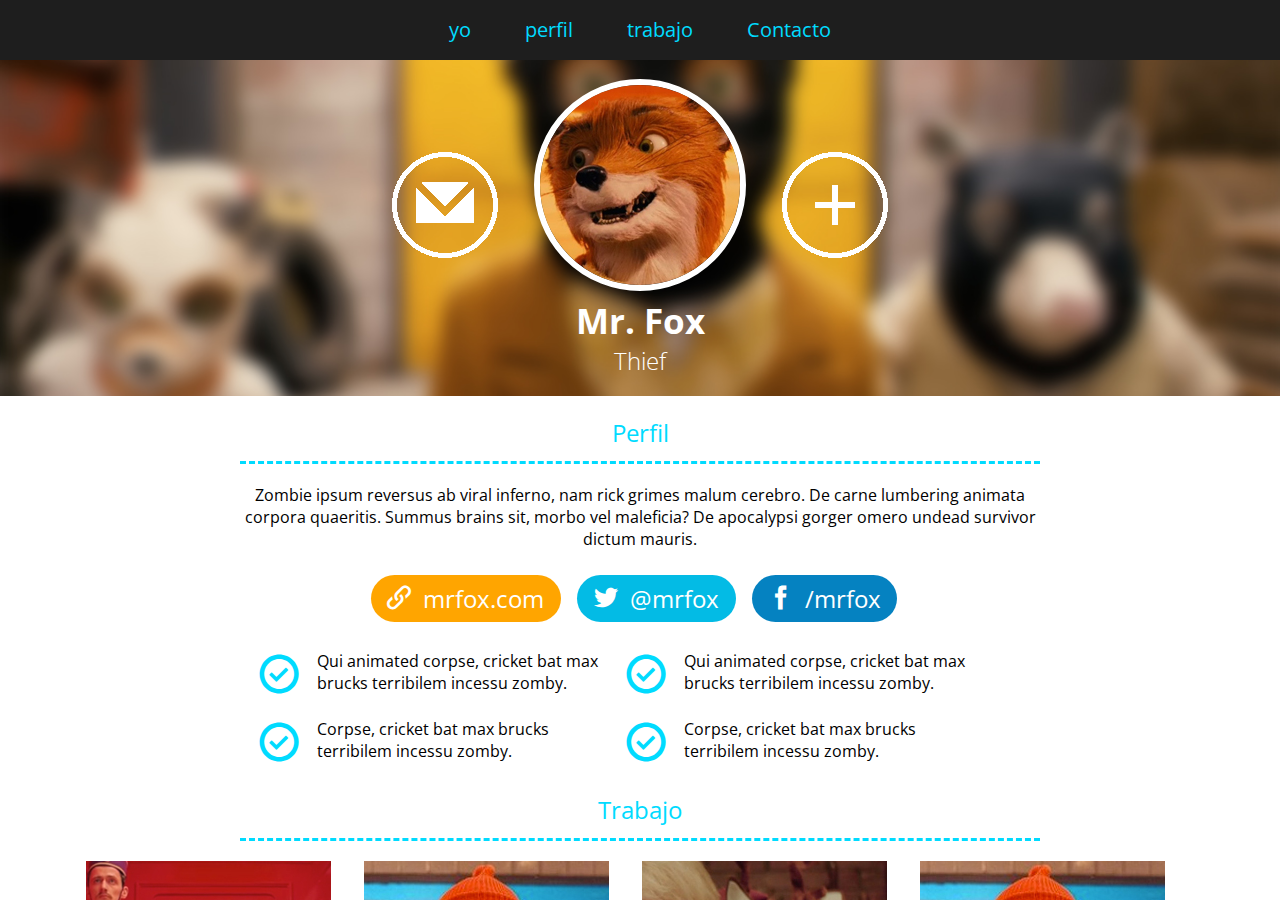
<file: index.html>
<!DOCTYPE html>
<html lang="es">
<head>
	<meta charset="UTF-8">
	<title>Prueba</title>
	<style>
		html{ margin: 0; padding: 0; width: 100%; height: 100%; overflow-x: hidden; overflow-y: scroll;}
		body{ margin: 0; padding: 0; width: 100%; height: 100%; overflow-y: hidden;}
		iframe{ width: 100%; height: 100%; border: none; margin,padding: 0; }
	</style>
</head>
<body>
	<iframe src="templates/portafolio.html" marginwidth='0' marginheight='0' frameborder='0' overflow-x='hidden'></iframe>
</body>
</html>
</file>
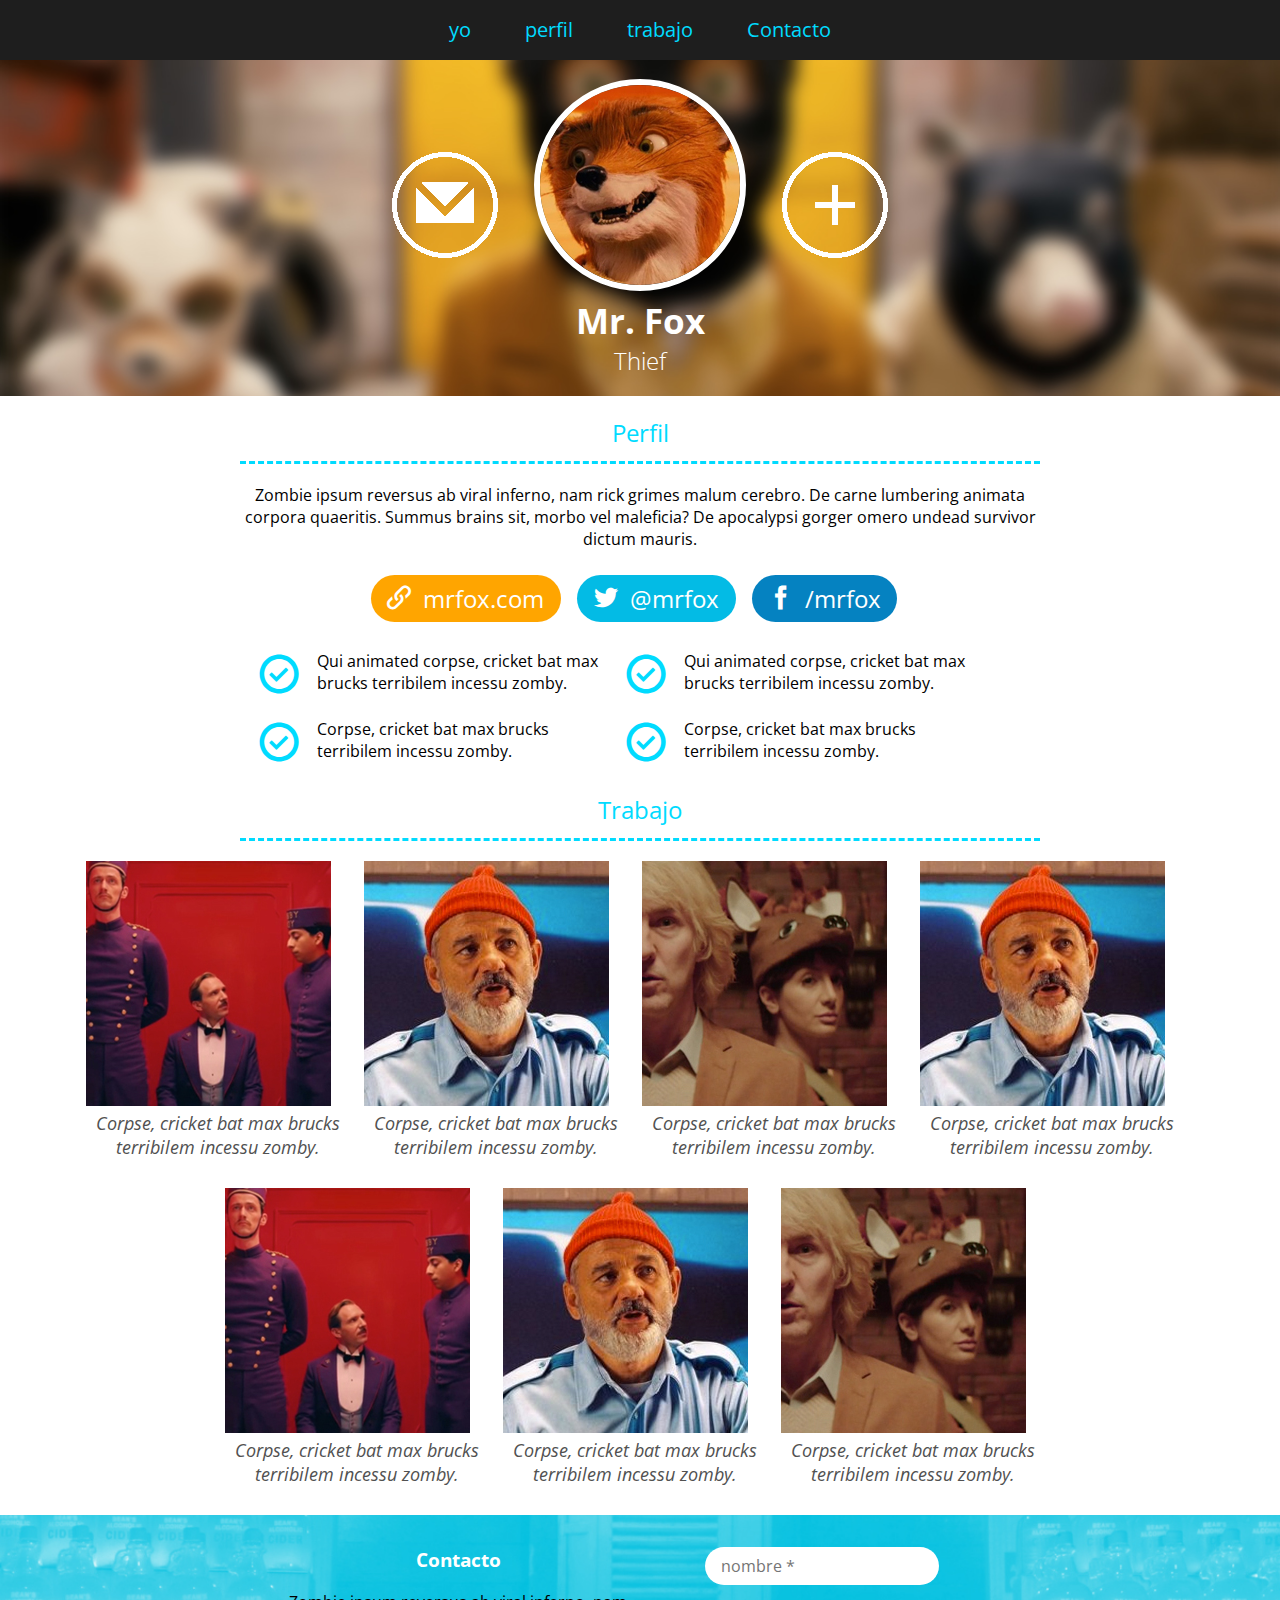
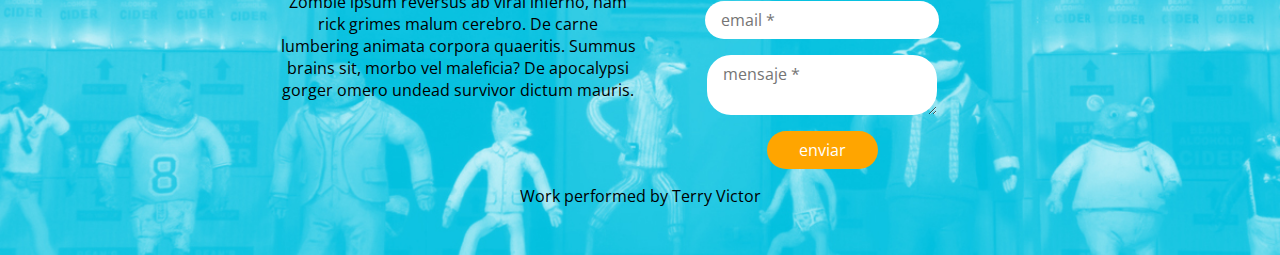
<file: templates/portafolio.html>
<!DOCTYPE html>
<html lang="es">
    <head>
        <title>Mi portafolio online</title>
        <meta charset="UTF-8" />
        <meta name="viewport" content="width=device-width; initial-scale=1.0; maximum-scale=1.0;" />
        <link rel="stylesheet" href="../static/css/normalize.css"/>
        <link rel="stylesheet" href="../static/css/estilos.css"/>
    </head>
    <body>
        <div id="yo"></div>
        <header class="Header">
            <nav class="MainMenu">
                <ul class="MainMenu-list">
                    <li class="MainMenu-item">
                        <a class="MainMenu-link" href="#yo">yo</a>
                    </li>
                    <li class="MainMenu-item">
                        <a class="MainMenu-link" href="#perfil">perfil</a>
                    </li>
                    <li class="MainMenu-item">
                        <a class="MainMenu-link" href="#trabajo">trabajo</a>
                    </li>
                    <li class="MainMenu-item">
                        <a class="MainMenu-link" href="#contacto">Contacto</a>
                    </li>
                </ul>
            </nav>

            <figure class="Header-imageContainer">
                <div "Header-imageContainer-Container">
                    <a href="#" class="Header-imageLink"><img src="../static/images/email.gif" /></a>
                    <img src="../static/images/avatar.jpg" alt="@LeonidasEsteban" class="Header-image"/>
                    <a href="#" class="Header-imageLink"><img src="../static/images/more.gif" /></a>
                </div>
                <figcaption class="Header-description">
                    <a href="#" class="Header-link">Mr. Fox</a>
                </figcaption>
                <p class="Header-name">Thief</p>
            </figure>
        </header>

        <div id="perfil"></div>
        <section class="Profile">
            <div class="u-containerDefault">
                <h2 class="Profile-title u-title">Perfil</h2>

                <p class="Profile-description">Zombie ipsum reversus ab viral inferno, nam rick grimes malum cerebro. De carne lumbering animata corpora quaeritis. Summus brains sit​​, morbo vel maleficia? De apocalypsi gorger omero undead survivor dictum mauris.</p>

                <a class="Profile-link web" href="#">mrfox.com</a>

                <a class="Profile-link twitter" href="#">@mrfox</a>

                <a class="Profile-link facebook" href="#">/mrfox</a>

                <ul class="Profile-list">
                    <li class="Profile-listItem">Qui animated corpse, cricket bat max brucks terribilem incessu zomby.</li>
                    <li class="Profile-listItem">Qui animated corpse, cricket bat max brucks terribilem incessu zomby.</li>
                    <li class="Profile-listItem">Corpse, cricket bat max brucks terribilem incessu zomby.</li>
                    <li class="Profile-listItem">Corpse, cricket bat max brucks terribilem incessu zomby.</li>
                </ul>
            </div>
        </section>

        <div id="trabajo"></div>
        <section class="Work">
            <div class="u-containerDefault">
                <h2 class="Work-title u-title">Trabajo</h2>
            </div>
            <article class="Work-item">
                <figure class="Work-imageContainer">
                    <a href="#" class="Work-imageContainer-container">
                        <img class="Work-imageDetail" src="../static/images/img-detail.png">
                        <img class="Work-image" src="../static/images/thumb3.jpg" alt="Mejorando.la"/>
                    </a>
                    <figcaption class="Work-description">Corpse, cricket bat max brucks terribilem incessu zomby.</figcaption>
                </figure>
            </article>
            <article class="Work-item">
                <figure class="Work-imageContainer">
                    <a href="#" class="Work-imageContainer-container">
                        <img class="Work-imageDetail" src="../static/images/img-detail.png">
                        <img class="Work-image" src="../static/images/thumb2.jpg" alt="Mejorando.la"/>
                    </a>
                    <figcaption class="Work-description">Corpse, cricket bat max brucks terribilem incessu zomby.</figcaption>
                </figure>
            </article>
            <article class="Work-item">
                <figure class="Work-imageContainer">
                    <a href="#" class="Work-imageContainer-container">
                        <img class="Work-imageDetail" src="../static/images/img-detail.png">
                        <img class="Work-image" src="../static/images/thumb1.jpg" alt="Mejorando.la"/>
                    </a>
                    <figcaption class="Work-description">Corpse, cricket bat max brucks terribilem incessu zomby.</figcaption>
                </figure>
            </article>
            <article class="Work-item">
                <figure class="Work-imageContainer">
                    <a href="#" class="Work-imageContainer-container">
                        <img class="Work-imageDetail" src="../static/images/img-detail.png">
                        <img class="Work-image" src="../static/images/thumb2.jpg" alt="Mejorando.la"/>
                    </a>
                    <figcaption class="Work-description">Corpse, cricket bat max brucks terribilem incessu zomby.</figcaption>
                </figure>
            </article>
            <article class="Work-item">
                <figure class="Work-imageContainer">
                    <a href="#" class="Work-imageContainer-container">
                        <img class="Work-imageDetail" src="../static/images/img-detail.png">
                        <img class="Work-image" src="../static/images/thumb3.jpg" alt="Mejorando.la"/>
                    </a>
                    <figcaption class="Work-description">Corpse, cricket bat max brucks terribilem incessu zomby.</figcaption>
                </figure>
            </article>
            <article class="Work-item">
                <figure class="Work-imageContainer">
                    <a href="#" class="Work-imageContainer-container">
                        <img class="Work-imageDetail" src="../static/images/img-detail.png">
                        <img class="Work-image" src="../static/images/thumb2.jpg" alt="Mejorando.la"/>
                    </a>
                    <figcaption class="Work-description">Corpse, cricket bat max brucks terribilem incessu zomby.</figcaption>
                </figure>
            </article>
            <article class="Work-item">
                <figure class="Work-imageContainer">
                    <a href="#" class="Work-imageContainer-container">
                        <img class="Work-imageDetail" src="../static/images/img-detail.png">
                        <img class="Work-image" src="../static/images/thumb1.jpg" alt="Mejorando.la"/>
                    </a>
                    <figcaption class="Work-description">Corpse, cricket bat max brucks terribilem incessu zomby.</figcaption>
                </figure>
            </article>
        </section>
        <div id="contacto"></div>
        <footer class="Footer">
            <div class="Footer-container">
                <div class="Footer-left">
                    <h3 class="Footer-title">Contacto</h3>
                    <p class="Footer-description">Zombie ipsum reversus ab viral inferno, nam rick grimes malum cerebro. De carne lumbering animata corpora quaeritis. Summus brains sit​​, morbo vel maleficia? De apocalypsi gorger omero undead survivor dictum mauris. </p>
                </div>
                <form action="" class="Footer-form">
                    <input type="text" placeholder="nombre *" class="Footer-input">
                    <input type="email" placeholder="email *" class="Footer-input">
                    <textarea placeholder="mensaje *" class="Footer-textarea"></textarea>
                    <button type="submit" class="Footer-button">enviar</button>
                </form>
            </div>
            <p>Work performed by <a href="http://tdzine.comli.com" class="FooterLink">Terry Victor</a></p>
        </footer>
    </body>
</html>
</file>
<file: static/css/estilos.css>
/* Utilidades */
.u-containerDefault
{
	margin: 0 auto;
	width: 800px;
}
.u-title
{
	color: #00dbff;
	border-bottom: 3px dashed #00dbff;
	padding-bottom: .5em;
	text-align: center;
	font-weight: 400;
}

/* Componentes */
/* MainMenu */
.MainMenu
{
	background: #1e1e1e;
	text-align: center;
	height: 3.75em;
	position: fixed;
	top: 0;
	left: 0;
	right: 0;
	z-index: 20;
}
.MainMenu-link
{
	color: #00dbff;
	text-decoration: none;
	font-size: 1.25em;
	margin: 0 1.25em;
	line-height: 60px;
}
.MainMenu-link:hover
{
	color: white;
}
.MainMenu-list
{
	margin: 0;
	padding: 0;
}
.MainMenu-item
{
	display: inline-block;
}

/* Header */
.Header
{
	margin-top: 3.75em;
	background-image: url('../images/portada.jpg');
	background-repeat: no-repeat;
	background-position: center;
	background-size: cover;
	-webkit-background-size: cover;
	-moz-background-size: cover;
	-o-background-size: cover;
	text-align: center;
	padding: 1.2em 0;
}
.Header-image
{
    border: 6px solid white;
    border-radius: 50%;
    -moz-border-radius: 50%;
    -webkit-border-radius: 50%;
}
.Header-imageLink
{
	display: inline-block;
	vertical-align: 150%;
}
.Header-imageLink:first-child
{
	padding-right: 2em;
}
.Header-imageLink:last-child
{
	padding-left: 2em;
}
.Header-imageContainer
{ 
	margin: 0;
}
.Header-link, .Header-name 
{
	color: white;
}
.Header-link
{
	font-size: 2.2em;
	font-weight: bold;
	text-decoration: none;
}
.Header-name 
{
	font-size: 1.5em;
	font-weight: 300;
	margin: 0;
}

/* Profile */
.Profile
{
	text-align: center;
}
.Profile-description
{
	margin-bottom: 2em;
}
.Profile-link
{
    background-color: orange;
    padding: 0.3em 0.7em;
    -moz-border-radius: 1.5em;
    -webkit-border-radius: 1.5em;
    border-radius: 1.5em;
    text-decoration: none;
    font-size: 1.5em;
    color: white;
    margin: 1em 0.5em 1em 0;
    -moz-transition: all 0.5s ease;
    -o-transition: all 0.5s ease;
    -webkit-transition: all 0.5s ease;
    transition: all 0.5s ease
}
.Profile-link:hover
{
    -moz-box-shadow: 0 0 20px rgba(0, 0, 0, 0.8);
    -webkit-box-shadow: 0 0 20px rgba(0, 0, 0, 0.8);
    box-shadow: 0 0 20px rgba(0, 0, 0, 0.8)
}
.facebook, .twitter, .web
{
	font-family: 'Open Sans',sans-serif;
}
.facebook{background: #0582C1;}
.facebook:before
{ 
	content: "\e603";
	display: inline;
	font-family: 'icomoon';
	speak: none;
	font-style: normal;
	font-weight: normal;
	font-variant: normal;
	margin-right: .5em;
	text-transform: none;
}
.twitter{background: #03BBE5;}
.twitter:before
{ 
	content: "\e604";
	display: inline;
	font-family: 'icomoon';
	speak: none;
	font-style: normal;
	font-weight: normal;
	font-variant: normal;
	margin-right: .5em;
	text-transform: none;
}
.web{}
.web:before
{
	content: "\e602";
	display: inline;
	font-family: 'icomoon';
	speak: none;
	font-style: normal;
	font-weight: normal;
	font-variant: normal;
	margin-right: .5em;
	text-transform: none;
}
.Profile-list
{
	padding: 1em 0 .5em 0;
	margin: 0 auto;
	text-align: left;
	width: 770px;
}
.Profile-listItem
{
	display: inline-block;
	width: 45%;
	vertical-align: top;
	margin: 1.2em 1em 0 0;
}
.Profile-listItem:before
{
	content: "\e600";
	color: #00dbff;
	display: block;
	float: left;
	font-family: 'icomoon';
	speak: none;
	font-size: 3em;
	font-style: normal;
	font-weight: normal;
	font-variant: normal;
	padding-right: .3em;
	text-transform: none;
}

/* Work */
.Work
{
	text-align: center;
}
.Work-description
{
	color: #515151;
	font-size: 1.1em;
	font-style: italic;
	width: 15em;
}
.Work-item
{
	display: inline-block;
	margin-right: 1.8em;
	margin-bottom: 1.8em;
}
.Work-image
{
	/*position: absolute;*/
}
.Work-imageDetail
{
	position: absolute;
	display: none;
}
.Work-imageContainer
{
	margin: 0; 
	width: 245px;
}
.Work-imageContainer-container
{
	position: relative;
}
.Work-imageContainer-container:hover .Work-imageDetail
{
	display: block;
}

/* Footer */
.Footer
{
    background-image: url(../images/footer.jpg);
    background-repeat: no-repeat;
    background-position: center;
    -webkit-background-size: cover;
    -moz-background-size: cover;
    -o-background-size: cover;
    background-size: cover;
    text-align: center;
    padding: 2em 0
}
.Footer-button
{
	background: orange;
	color: white;
	border-radius: 1.2em;
	padding: .5em 2em;
	border: none;
}
.Footer-button:hover
{
	background: #0582C1;
}
.Footer-container
{
	width: 900px;
	margin: 0 auto;
}
.Footer-form
{
	display: inline-block;
	text-align: center;
	width: 40%;
}
.Footer-input, .Footer-textarea
{
	border: none;
	background: white;
	display: block;
	border-radius: 1.5em;
	padding: .5em 1em;
	outline: 0;
	margin: 0 auto 1em auto;
}
.Footer-left
{
	display: inline-block;
	width: 40%;
	vertical-align: top;
}
/* .Footer-textarea{ resize:none;} */
.Footer-title
{
	color: white;
	margin: 0 auto 1em auto;
}
.FooterLink
{
	color: black;
	text-decoration: none;
}
.FooterLink:hover
{
	color: white;
}

@media screen and (max-width: 480px)
{
	.u-containerDefault
	{
		margin: 0 auto;
		width: 480px;
	}
	.MainMenu
	{
		background: #1e1e1e;
		text-align: center;
		top: 0;
		left: 0;
		right: 0;
		z-index: 20;
	}
	.Header-image
	{
		width: 170px;
	}
	.Header-imageLink
	{
		width: 70px;
	}
	.Header-imageLink:first-child
	{
		padding-right: 2.7em;
	}
	.Header-imageLink:last-child
	{
		padding-left: .5em;
	}
	.Profile-link
	{
		display: block;
		width: 250px;
		margin: .5em auto;
	}
	.Profile-listItem
	{
		display: block;
		width: 60%;
		vertical-align: top;
		margin: 1.2em 1em 0 0;
	}
	.Footer-container
	{
		width: 100%;
		margin: 0 auto;
	}
	.Footer-form, .Footer-left
	{
		display: inline-block;
		width: 100%;
	}
}

@media screen and (max-width: 800px)
{
	.u-containerDefault
	{
		margin: 0 auto;
		width: 90%;
	}
	.Header
	{
		width: 100%;
	}
	.Profile-list
	{
		width: 100%;
	}
	.Profile-link
	{
	    padding: 0.3em 0.7em;
	    -moz-border-radius: 1.5em;
	    -webkit-border-radius: 1.5em;
	    border-radius: 1.5em;
	    text-decoration: none;
	    font-size: 1.5em;
	    color: white;
	    -moz-transition: all 0.5s ease;
	    -o-transition: all 0.5s ease;
	    -webkit-transition: all 0.5s ease;
	    transition: all 0.5s ease
	}
	.Profile-link:last-child
	{
		display: block;
	}
	.Profile-link:hover
	{
	    -moz-box-shadow: 0 0 20px rgba(0, 0, 0, 0.8);
	    -webkit-box-shadow: 0 0 20px rgba(0, 0, 0, 0.8);
	    box-shadow: 0 0 20px rgba(0, 0, 0, 0.8)
	}
	.Profile-listItem
	{
		display: block;
		width: 80%;
		vertical-align: top;
		margin: 1.2em auto 0 auto;
	}
	.facebook
	{
		background: #0582C1;
		margin: 20px auto 0 auto;
		display: block;
		width: 6em;
	}
	.Footer
	{
		width: 100%;
	}
	.Footer-container
	{
		width: 95%;
	}
}
</file>
